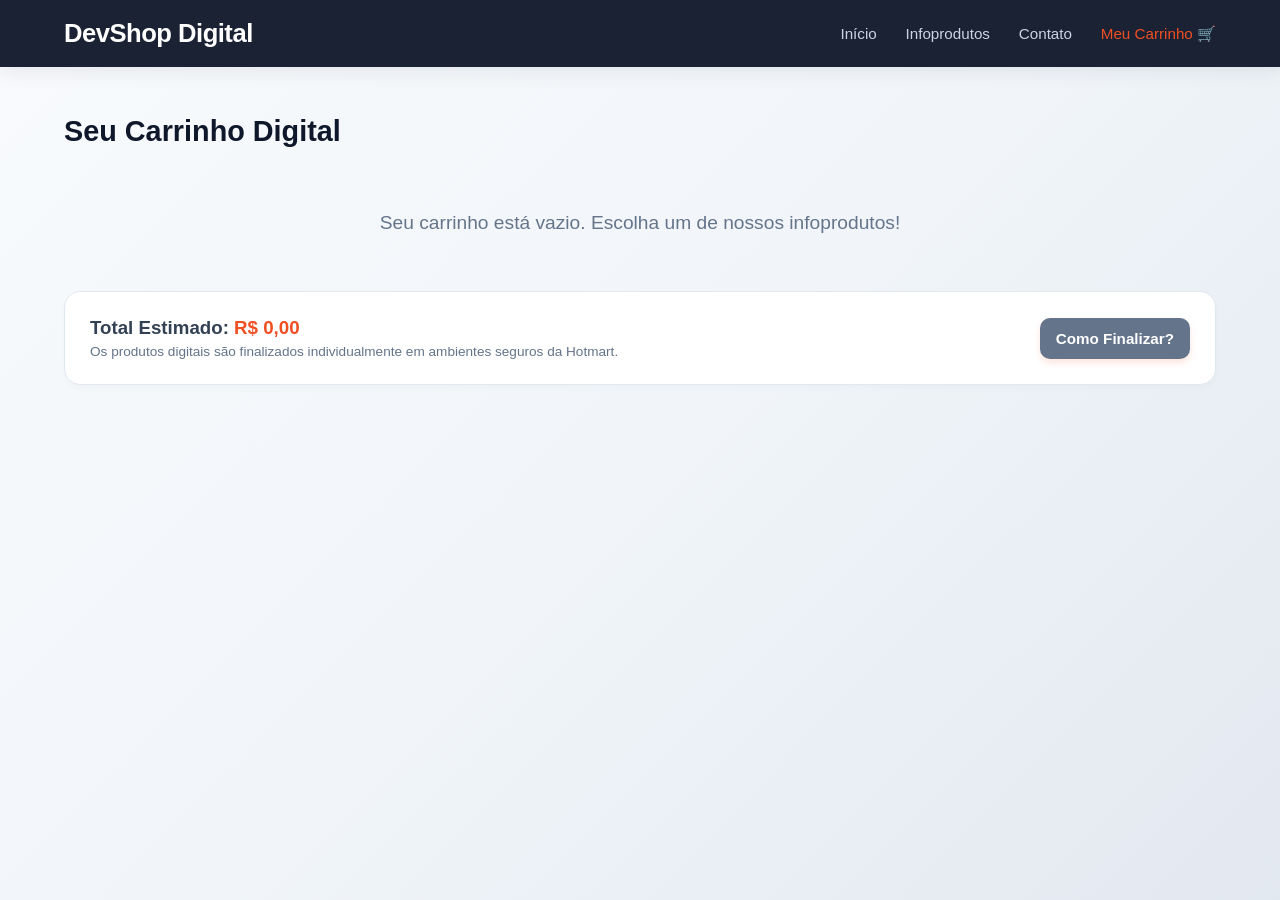
<file: carrinho.html>
<!DOCTYPE html>
<html lang="pt-BR">
<head>
    <meta charset="UTF-8">
    <meta name="viewport" content="width=device-width, initial-scale=1.0">
    <title>DevShop - Meu Carrinho</title>
    <link rel="stylesheet" href="style.css">
</head>
<body>

    <header class="navbar">
        <div class="container">
            <a href="index.html" class="logo">DevShop Digital</a>
            <nav>
                <ul class="nav-links">
                    <li><a href="index.html">Início</a></li>
                    <li><a href="produtos.html">Infoprodutos</a></li>
                    <li><a href="contato.html">Contato</a></li>
                    <li><a href="carrinho.html" class="active">Meu Carrinho 🛒</a></li>
                </ul>
            </nav>
        </div>
    </header>

    <main class="container content">
        <h2 class="section-title">Seu Carrinho Digital</h2>
        
        <div id="carrinho-container"></div>

        <div class="cart-resume">
            <div>
                <h3>Total Estimado: <span id="carrinho-total" style="color: #f04e23;">R$ 0,00</span></h3>
                <p style="font-size: 0.85rem; color: #64748b; margin-top: 5px;">Os produtos digitais são finalizados individualmente em ambientes seguros da Hotmart.</p>
            </div>
            <button class="btn-buy" style="width: auto; background: #64748b;" onclick="finalizarCompra()">Como Finalizar?</button>
        </div>
    </main>

    <script src="script.js"></script>
</body>
</html>
</file>
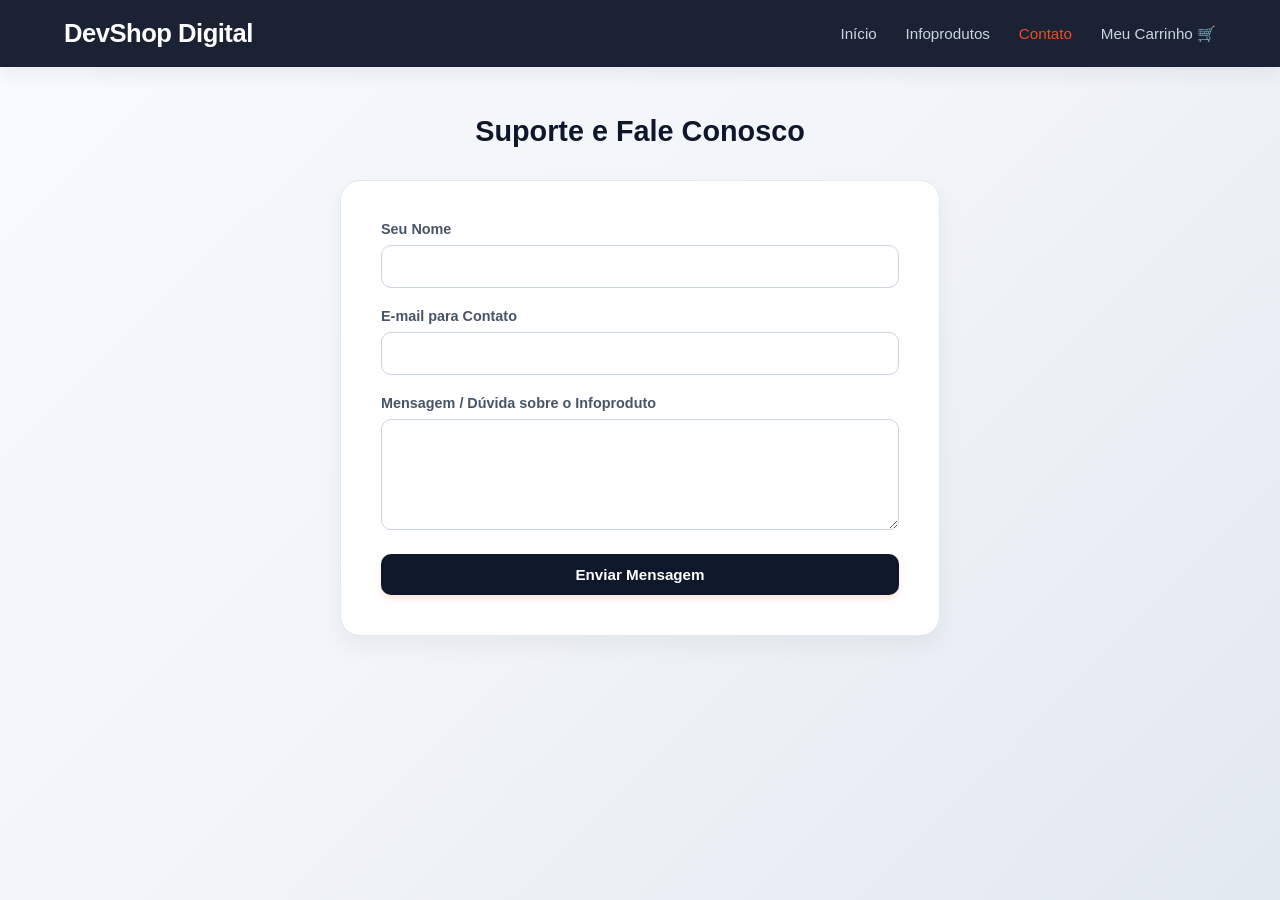
<file: contato.html>
<!DOCTYPE html>
<html lang="pt-BR">
<head>
    <meta charset="UTF-8">
    <meta name="viewport" content="width=device-width, initial-scale=1.0">
    <title>DevShop - Contato</title>
    <link rel="stylesheet" href="style.css">
</head>
<body>

    <header class="navbar">
        <div class="container">
            <a href="index.html" class="logo">DevShop Digital</a>
            <nav>
                <ul class="nav-links">
                    <li><a href="index.html">Início</a></li>
                    <li><a href="produtos.html">Infoprodutos</a></li>
                    <li><a href="contato.html" class="active">Contato</a></li>
                    <li><a href="carrinho.html">Meu Carrinho 🛒</a></li>
                </ul>
            </nav>
        </div>
    </header>

    <main class="container content">
        <h2 class="section-title" style="text-align: center;">Suporte e Fale Conosco</h2>
        
        <div style="max-width: 600px; margin: 0 auto;">
            <form class="contact-form" onsubmit="event.preventDefault(); alert('Mensagem enviada! Retornaremos o seu e-mail de suporte em breve.'); this.reset();">
                <div class="form-group">
                    <label>Seu Nome</label>
                    <input type="text" required>
                </div>
                <div class="form-group">
                    <label>E-mail para Contato</label>
                    <input type="email" required>
                </div>
                <div class="form-group">
                    <label>Mensagem / Dúvida sobre o Infoproduto</label>
                    <textarea rows="5" required></textarea>
                </div>
                <button type="submit" class="btn-buy" style="background: #0f172a;">Enviar Mensagem</button>
            </form>
        </div>
    </main>

    <script src="script.js"></script>
</body>
</html>
</file>
<file: style.css>
/* ==========================================
   RESET & CONFIGURAÇÕES GERAIS
   ========================================== */
* {
    margin: 0;
    padding: 0;
    box-sizing: border-box;
    font-family: 'Segoe UI', Tahoma, Geneva, Verdana, sans-serif;
}

body {
    background: linear-gradient(135deg, #f8fafc 0%, #f1f5f9 50%, #e2e8f0 100%);
    background-attachment: fixed;
    color: #334155;
    display: flex;
    flex-direction: column;
    min-height: 100vh;
}

.container {
    width: 90%;
    max-width: 1200px;
    margin: 0 auto;
}

.content {
    flex: 1;
    padding: 3rem 0;
}

/* ==========================================
   NAVBAR (MENU SUPERIOR)
   ========================================== */
.navbar {
    background: rgba(15, 23, 42, 0.95);
    backdrop-filter: blur(10px);
    color: #fff;
    padding: 1.2rem 0;
    position: sticky;
    top: 0;
    z-index: 100;
    box-shadow: 0 4px 20px rgba(15, 23, 42, 0.08);
}

.navbar .container {
    display: flex;
    justify-content: space-between;
    align-items: center;
}

.logo {
    font-size: 1.6rem;
    font-weight: 800;
    text-decoration: none;
    color: #fff;
    letter-spacing: -0.5px;
}

.logo span {
    color: #f04e23; /* Tom laranja Hotmart */
}

.nav-links {
    display: flex;
    list-style: none;
    gap: 1.8rem;
}

.nav-links a {
    color: #cbd5e1;
    text-decoration: none;
    font-weight: 500;
    transition: color 0.2s ease;
    font-size: 0.95rem;
}

.nav-links a:hover,
.nav-links a.active {
    color: #f04e23;
}

/* ==========================================
   GRID DE PRODUTOS & CARDS
   ========================================== */
.section-title {
    font-size: 1.8rem;
    margin-bottom: 2rem;
    color: #0f172a;
    font-weight: 700;
}

.product-grid {
    display: grid;
    grid-template-columns: repeat(auto-fill, minmax(320px, 1fr));
    gap: 2rem;
}

.product-card {
    background: #ffffff;
    border-radius: 16px;
    overflow: hidden;
    box-shadow: 0 10px 25px -5px rgba(0, 0, 0, 0.05), 0 8px 10px -6px rgba(0, 0, 0, 0.05);
    transition: transform 0.3s ease, box-shadow 0.3s ease;
    display: flex;
    flex-direction: column;
    position: relative;
    border: 1px solid #e2e8f0;
}

.product-card:hover {
    transform: translateY(-5px);
    box-shadow: 0 20px 25px -5px rgba(0, 0, 0, 0.1), 0 10px 10px -5px rgba(0, 0, 0, 0.04);
}

.badge-discount {
    position: absolute;
    top: 15px;
    left: 15px;
    background: #f04e23;
    color: #fff;
    padding: 6px 12px;
    font-size: 0.75rem;
    font-weight: 700;
    border-radius: 20px;
    z-index: 10;
    text-transform: uppercase;
    box-shadow: 0 4px 6px rgba(240, 78, 35, 0.2);
}

.product-img {
    width: 100%;
    height: 220px;
    object-fit: cover;
    cursor: pointer;
    transition: opacity 0.2s;
}

.product-img:hover {
    opacity: 0.95;
}

.product-info {
    padding: 1.5rem;
    display: flex;
    flex-direction: column;
    flex: 1;
}

.product-title {
    font-size: 1.25rem;
    color: #0f172a;
    margin-bottom: 0.5rem;
    cursor: pointer;
    font-weight: 700;
    line-height: 1.4;
}

.product-title:hover {
    color: #f04e23;
}

.product-desc {
    color: #64748b;
    font-size: 0.9rem;
    line-height: 1.6;
    margin-bottom: 1.25rem;
    flex: 1;
}

.product-price {
    display: flex;
    align-items: baseline;
    gap: 0.5rem;
    margin-bottom: 1.25rem;
}

.old-price {
    color: #94a3b8;
    text-decoration: line-through;
    font-size: 0.85rem;
}

.current-price {
    color: #0f172a;
    font-size: 1.4rem;
    font-weight: 800;
}

.btn-buy {
    background: #f04e23;
    color: #fff;
    border: none;
    padding: 12px 16px;
    font-size: 0.95rem;
    font-weight: 600;
    border-radius: 10px;
    cursor: pointer;
    transition: all 0.2s ease;
    display: inline-block;
    text-align: center;
    text-decoration: none;
    width: 100%;
    box-shadow: 0 4px 6px rgba(240, 78, 35, 0.15);
}

.btn-buy:hover {
    background: #d83f19;
    transform: translateY(-2px);
    box-shadow: 0 6px 12px rgba(240, 78, 35, 0.25);
}

/* ==========================================
   MODAL DE DETALHES
   ========================================== */
.modal {
    display: none;
    position: fixed;
    top: 0;
    left: 0;
    width: 100%;
    height: 100%;
    background: rgba(15, 23, 42, 0.6);
    backdrop-filter: blur(8px);
    z-index: 200;
    justify-content: center;
    align-items: center;
    padding: 20px;
}

.modal-content {
    background: #fff;
    width: 100%;
    max-width: 850px;
    border-radius: 20px;
    overflow: hidden;
    position: relative;
    box-shadow: 0 25px 50px -12px rgba(0, 0, 0, 0.25);
    animation: fadeIn 0.3s ease-out;
}

@keyframes fadeIn {
    from { opacity: 0; transform: scale(0.95); }
    to { opacity: 1; transform: scale(1); }
}

.close-modal {
    position: absolute;
    top: 20px;
    right: 25px;
    font-size: 2rem;
    font-weight: 300;
    color: #64748b;
    cursor: pointer;
    transition: color 0.2s;
    z-index: 10;
}

.close-modal:hover {
    color: #0f172a;
}

.modal-body {
    display: grid;
    grid-template-columns: 1.1fr 0.9fr;
    gap: 30px;
    padding: 35px;
}

.modal-gallery {
    display: flex;
    flex-direction: column;
    gap: 15px;
}

#modal-main-img {
    width: 100%;
    height: 320px;
    object-fit: cover;
    border-radius: 12px;
    border: 1px solid #e2e8f0;
}

.thumbnail-bar {
    display: flex;
    gap: 10px;
    overflow-x: auto;
    padding-bottom: 5px;
}

.thumb-img {
    width: 65px;
    height: 65px;
    object-fit: cover;
    border-radius: 8px;
    cursor: pointer;
    opacity: 0.6;
    border: 2px solid transparent;
    transition: all 0.2s;
}

.thumb-img.active,
.thumb-img:hover {
    opacity: 1;
    border-color: #f04e23;
}

.modal-info {
    display: flex;
    flex-direction: column;
    justify-content: center;
}

.modal-info h2 {
    font-size: 1.6rem;
    color: #0f172a;
    margin-bottom: 8px;
    font-weight: 800;
}

.modal-badge {
    color: #f04e23;
    font-size: 0.8rem;
    font-weight: 700;
    text-transform: uppercase;
    margin-bottom: 15px;
    letter-spacing: 0.5px;
}

.modal-info p {
    color: #475569;
    font-size: 0.95rem;
    line-height: 1.7;
    margin-bottom: 20px;
}

.modal-price-box {
    display: flex;
    align-items: baseline;
    gap: 10px;
    margin-bottom: 25px;
}

/* ==========================================
   CARRINHO E FORMULÁRIOS
   ========================================== */
.cart-item {
    transition: transform 0.2s, box-shadow 0.2s;
    border: 1px solid #e2e8f0;
}

.cart-item:hover {
    transform: translateY(-2px);
    box-shadow: 0 6px 12px rgba(0,0,0,0.05);
}

.cart-resume {
    background: #fff;
    padding: 25px;
    border-radius: 16px;
    margin-top: 25px;
    display: flex;
    justify-content: space-between;
    align-items: center;
    border: 1px solid #e2e8f0;
    box-shadow: 0 4px 6px rgba(0,0,0,0.02);
}

.contact-form {
    background: #fff;
    padding: 40px;
    border-radius: 20px;
    box-shadow: 0 10px 25px rgba(0, 0, 0, 0.05);
    border: 1px solid #e2e8f0;
}

.form-group {
    margin-bottom: 20px;
}

.form-group label {
    display: block;
    font-size: 0.9rem;
    font-weight: 600;
    margin-bottom: 8px;
    color: #475569;
}

.form-group input,
.form-group textarea {
    width: 100%;
    padding: 12px 16px;
    border-radius: 10px;
    border: 1px solid #cbd5e1;
    font-size: 0.95rem;
    outline: none;
    transition: border-color 0.2s;
}

.form-group input:focus,
.form-group textarea:focus {
    border-color: #f04e23;
}

/* ==========================================
   RODAPÉ (FOOTER)
   ========================================== */
.footer {
    background: #0f172a;
    color: #94a3b8;
    padding: 4rem 0 2rem 0;
    margin-top: auto;
}

.footer-container {
    width: 90%;
    max-width: 1200px;
    margin: 0 auto;
    display: grid;
    grid-template-columns: repeat(auto-fit, minmax(250px, 1fr));
    gap: 3rem;
    margin-bottom: 3rem;
}

.footer h4 {
    color: #fff;
    margin-bottom: 1.5rem;
    font-size: 1.1rem;
    font-weight: 700;
}

.footer-links {
    display: flex;
    flex-direction: column;
    gap: 10px;
}

.footer-links a {
    color: #94a3b8;
    text-decoration: none;
    font-size: 0.9rem;
    transition: color 0.2s;
}

.footer-links a:hover {
    color: #fff;
}

.footer-trust p {
    font-size: 0.85rem;
    margin: 8px 0;
    color: #cbd5e1;
}

.footer-bottom {
    text-align: center;
    padding-top: 2rem;
    border-top: 1px solid #1e293b;
    font-size: 0.85rem;
    color: #64748b;
}

/* ==========================================
   RESPONSIVIDADE
   ========================================== */
@media (max-width: 768px) {
    .navbar .container {
        flex-direction: column;
        gap: 1rem;
    }
    
    .nav-links {
        gap: 1.2rem;
        flex-wrap: wrap;
        justify-content: center;
    }
    
    .modal-body {
        grid-template-columns: 1fr;
        gap: 20px;
        padding: 20px;
    }
    
    #modal-main-img {
        height: 220px;
    }
    
    .cart-resume {
        flex-direction: column;
        gap: 15px;
        text-align: center;
    }
}
</file>
